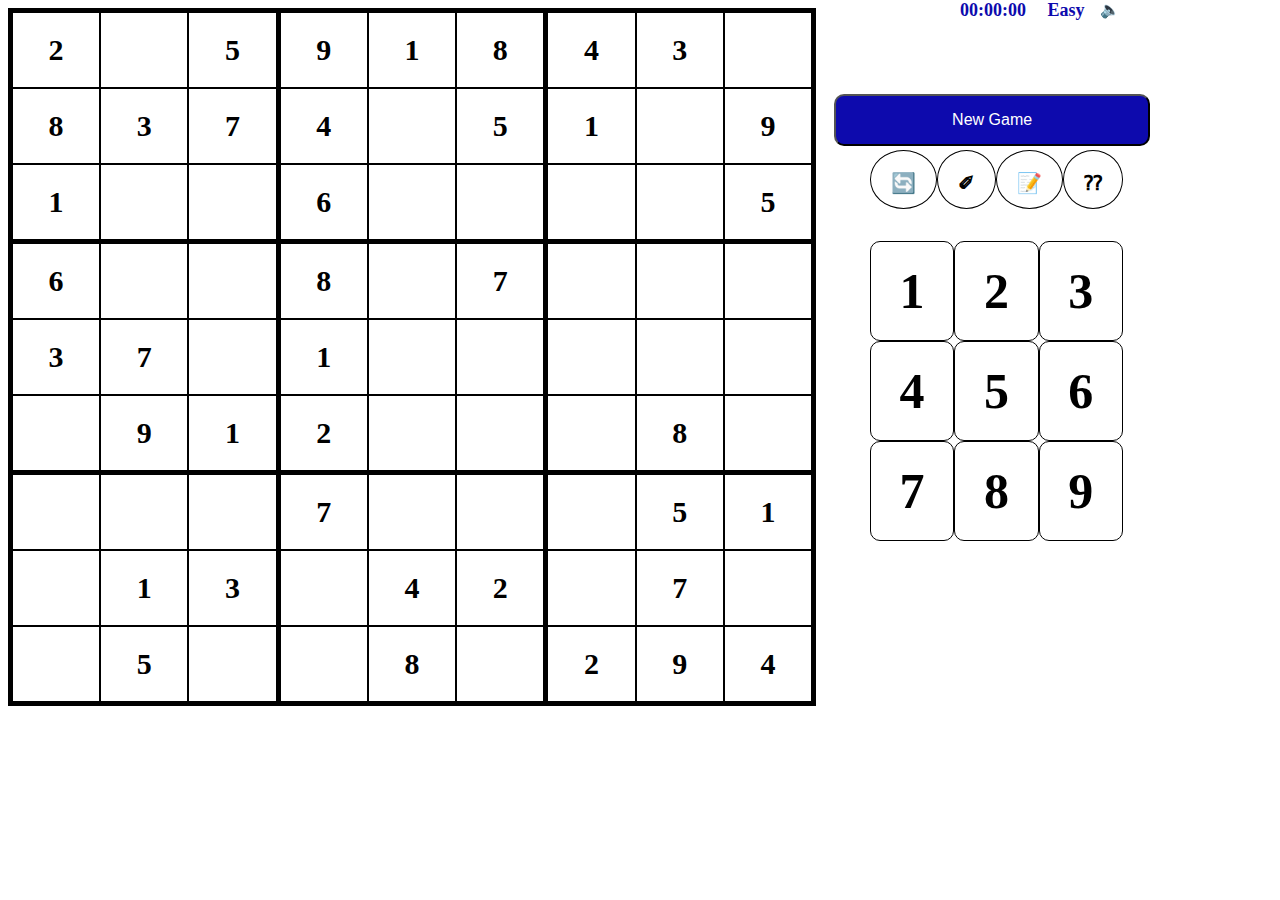
<file: index.html>
<!DOCTYPE html>
<html lang="en">
<head>
    <meta charset="UTF-8">
    <meta http-equiv="X-UA-Compatible" content="IE=edge">
    <meta name="viewport" content="width=device-width, initial-scale=1.0">
    <script src="./javascript/mainscript.js"></script>
    <link rel="stylesheet" href="./css/mainstyle.css" />
    <title>Sudoku</title>
<body onload ="startDisplay()">
    <div id="timerContainer" class="timer-container">
        <span id="timer" class="timer-item"></span>
        <span id="level" class="level-item"></span>
        <span id="speaker" class="speaker-item" onclick="toggleSpeaker()">🔈</span>
    </div>
    <div id="gmContainer" class="gmContainer">

    </div>
    <div id="inputContainer" class="input-container">
      <button id="newGame"  class="btn-new-gm" onclick="openMenu()">New Game</button>
      <div id="optionsContainer" class="options-container">
          <div id="undo" class="option-item" onclick="undoDigitPlacement()">&#128260;</div>
          <div id="erase" class="option-item" onclick="eraseDigit()">&#10000;</div>
          <div id="note" class="option-item" onclick="toggleNotes()" style="border: solid black 1px">&#128221;</div>
          <div id="hint" class="option-item" onclick="help()">&#8263;</div>
      </div>
      <div id="NumbersContainer" class="num-container">
          <div id="One" class="num-item" onclick="getDigitPressed(1)">1</div>
          <div id="Two" class="num-item" onclick="getDigitPressed(2)">2</div>
          <div id="Three" class="num-item" onclick="getDigitPressed(3)">3</div>
          <div id="Four" class="num-item" onclick="getDigitPressed(4)">4</div>
          <div id="Five" class="num-item" onclick="getDigitPressed(5)">5</div>
          <div id="Six" class="num-item" onclick="getDigitPressed(6)">6</div>
          <div id="Seven" class="num-item" onclick="getDigitPressed(7)">7</div>
          <div id="Eight" class="num-item" onclick="getDigitPressed(8)">8</div>
          <div id="Nine" class="num-item" onclick="getDigitPressed(9)">9</div>
      </div>
    </div>
</body>
</html>
</file>
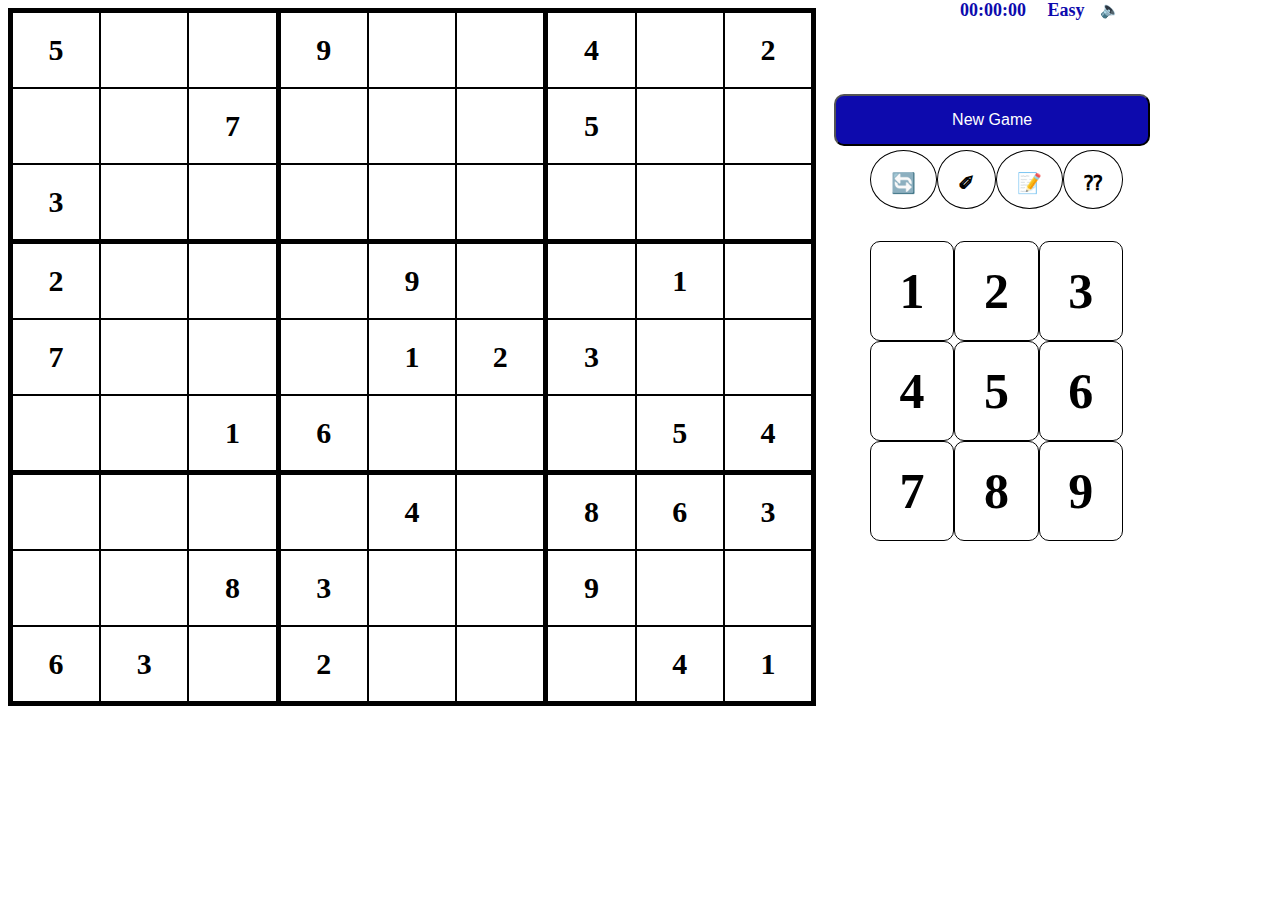
<file: sudoku/index.html>
<!DOCTYPE html>
<html lang="en">
<head>
    <meta charset="UTF-8">
    <meta http-equiv="X-UA-Compatible" content="IE=edge">
    <meta name="viewport" content="width=device-width, initial-scale=1.0">
    <script src="/javascript/mainscript.js"></script>
    <link rel="stylesheet" href="/css/mainstyle.css" />
    <title>Sudoku</title>
<body onload ="startDisplay()">
    <div id="timerContainer" class="timer-container">
        <span id="timer" class="timer-item"></span>
        <span id="level" class="level-item"></span>
        <span id="speaker" class="speaker-item" onclick="toggleSpeaker()">🔈</span>
    </div>
    <div id="gmContainer" class="gmContainer">

    </div>
    <div id="inputContainer" class="input-container">
      <button id="newGame"  class="btn-new-gm" onclick="openMenu()">New Game</button>
      <div id="optionsContainer" class="options-container">
          <div id="undo" class="option-item" onclick="undoDigitPlacement()">&#128260;</div>
          <div id="erase" class="option-item" onclick="eraseDigit()">&#10000;</div>
          <div id="note" class="option-item" onclick="toggleNotes()" style="border: solid black 1px">&#128221;</div>
          <div id="hint" class="option-item" onclick="help()">&#8263;</div>
      </div>
      <div id="NumbersContainer" class="num-container">
          <div id="One" class="num-item" onclick="getDigitPressed(1)">1</div>
          <div id="Two" class="num-item" onclick="getDigitPressed(2)">2</div>
          <div id="Three" class="num-item" onclick="getDigitPressed(3)">3</div>
          <div id="Four" class="num-item" onclick="getDigitPressed(4)">4</div>
          <div id="Five" class="num-item" onclick="getDigitPressed(5)">5</div>
          <div id="Six" class="num-item" onclick="getDigitPressed(6)">6</div>
          <div id="Seven" class="num-item" onclick="getDigitPressed(7)">7</div>
          <div id="Eight" class="num-item" onclick="getDigitPressed(8)">8</div>
          <div id="Nine" class="num-item" onclick="getDigitPressed(9)">9</div>
      </div>
    </div>
</body>
</html>
</file>
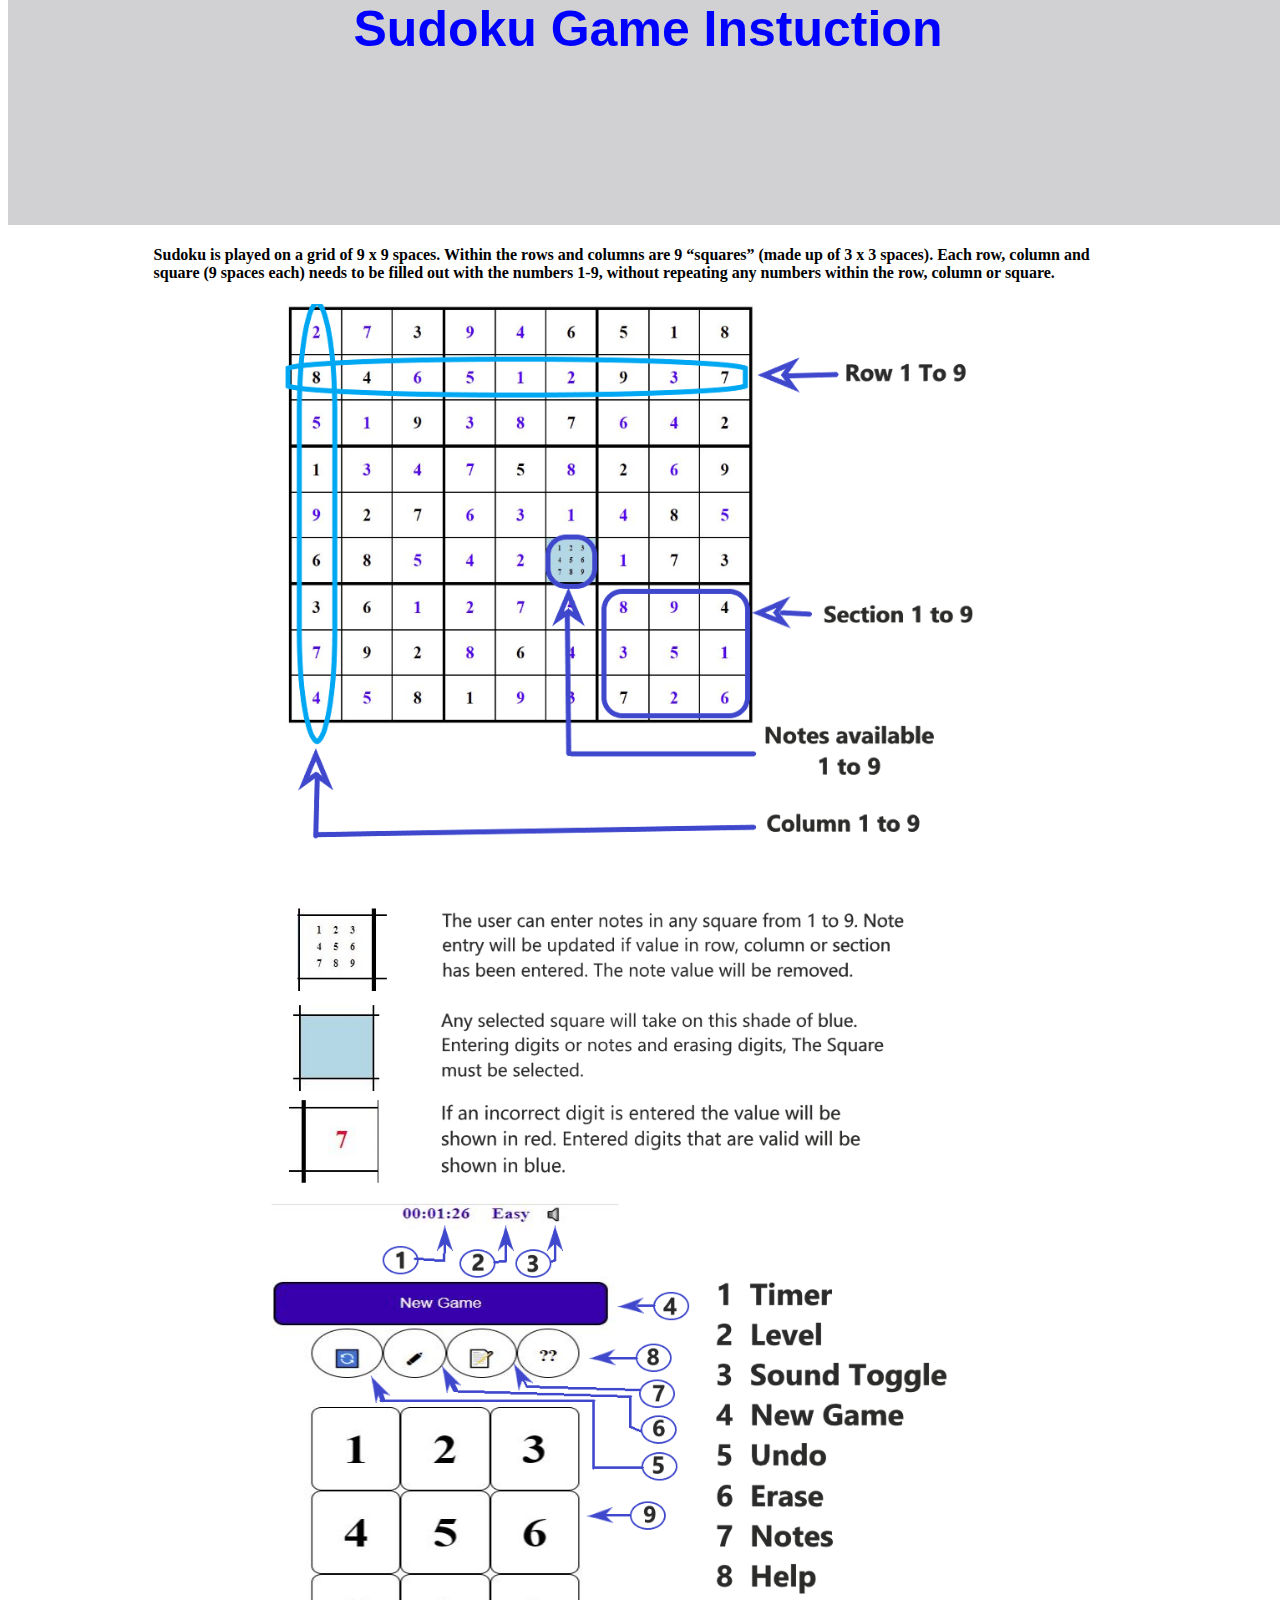
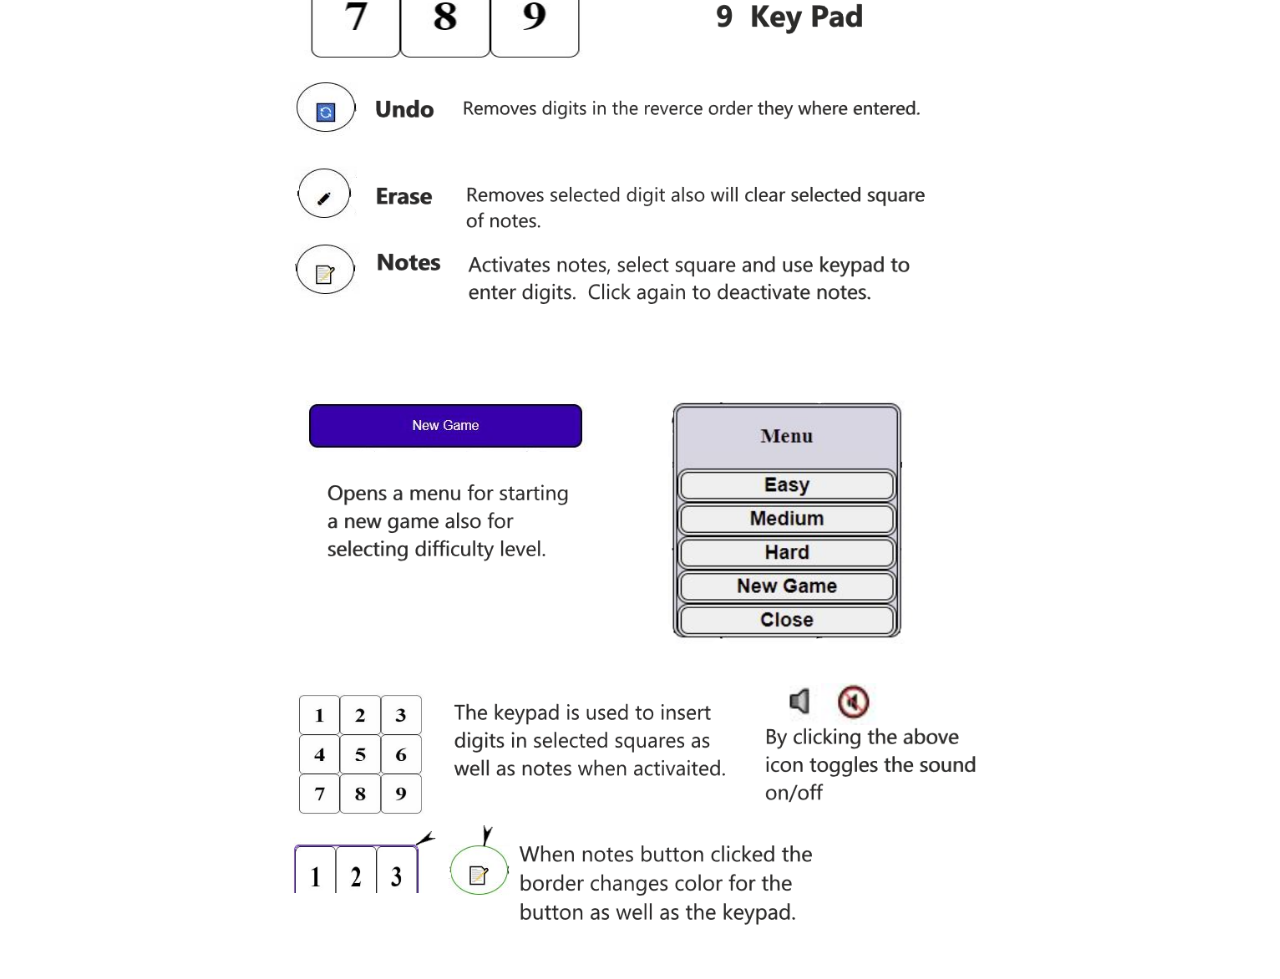
<file: help.html>
<!DOCTYPE html>
<html lang="en">
<head>
    <meta charset="UTF-8">
    <meta http-equiv="X-UA-Compatible" content="IE=edge">
    <meta name="viewport" content="width=device-width, initial-scale=1.0">
<style>
.banner{
    position: fixed;
    text-align: center;
    font-family: 'Segoe UI', Tahoma, Geneva, Verdana, sans-serif;
    font-size: 50px;
    color: blue;
    font-weight: bolder;
    width: 100%;
    height: 25%;
    background-color: #d1d1d4;
    top: -50px;
    z-index: 1;
}

.help-item{
    position: absolute;
    top: 25%;
    width: 75%;
    height: auto;
    left: 12%;
}

.img-item{
    position: relative;
    height: 50%;
    width: 75%;
    left: 12%;
}

</style>
    <title>Sudoku Help</title>
</head>
<body>
    <p class="banner">Sudoku Game Instuction</p>
    <div class="help-item">
        <p><h4>Sudoku is played on a grid of 9 x 9 spaces. Within the rows and columns are 9 “squares” (made up of 3 x 3 spaces). Each row, column and square (9 spaces each) needs to be filled out with the numbers 1-9, without repeating any numbers within the row, column or square. </h4></p>
    <img src="./Images/sudoku_instuctions_photo1.png" alt="Sudoku information" class="img-item" />
    <img src="./Images/sudoku_square_instuctions_photo4.png" alt="Sudoku Squares" class="img-item" />
    <img src="./Images/sudoku_KeyPad_instuction_photo2.png" alt="Sudoku Key pad" class="img-item" />
    <img src="./Images/sudoku_btnMenu_instuctions_photo3.png" alt="Sudoku btnmenu" class="img-item" />
    <img src="./Images/sudoku_btnNewGame_instuctions_photo5.png" alt="Sudoku New Game" class="img-item" />
    <img src="./Images/sudoku_Keypad_instuctions_photo6.png" alt="Sudoku Keypad" class="img-item" />
</body>
    </div>

</html>
</file>
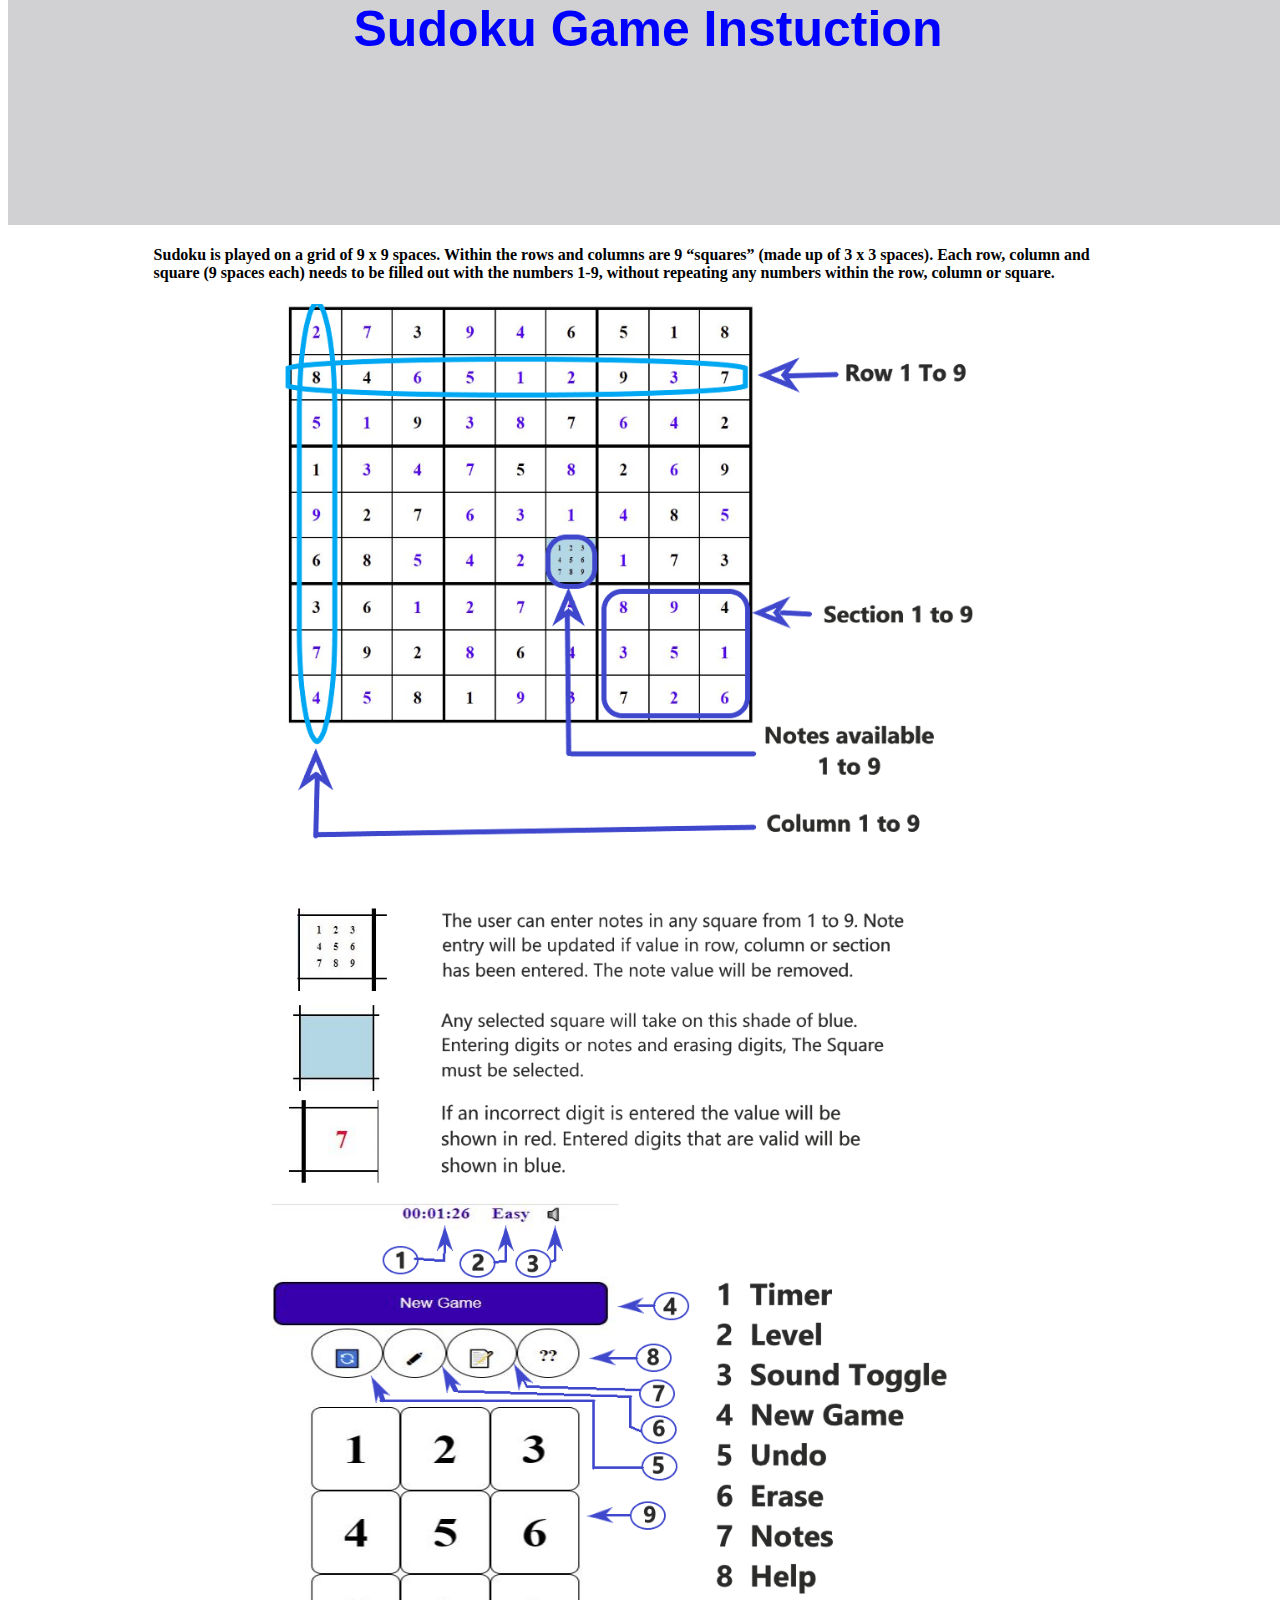
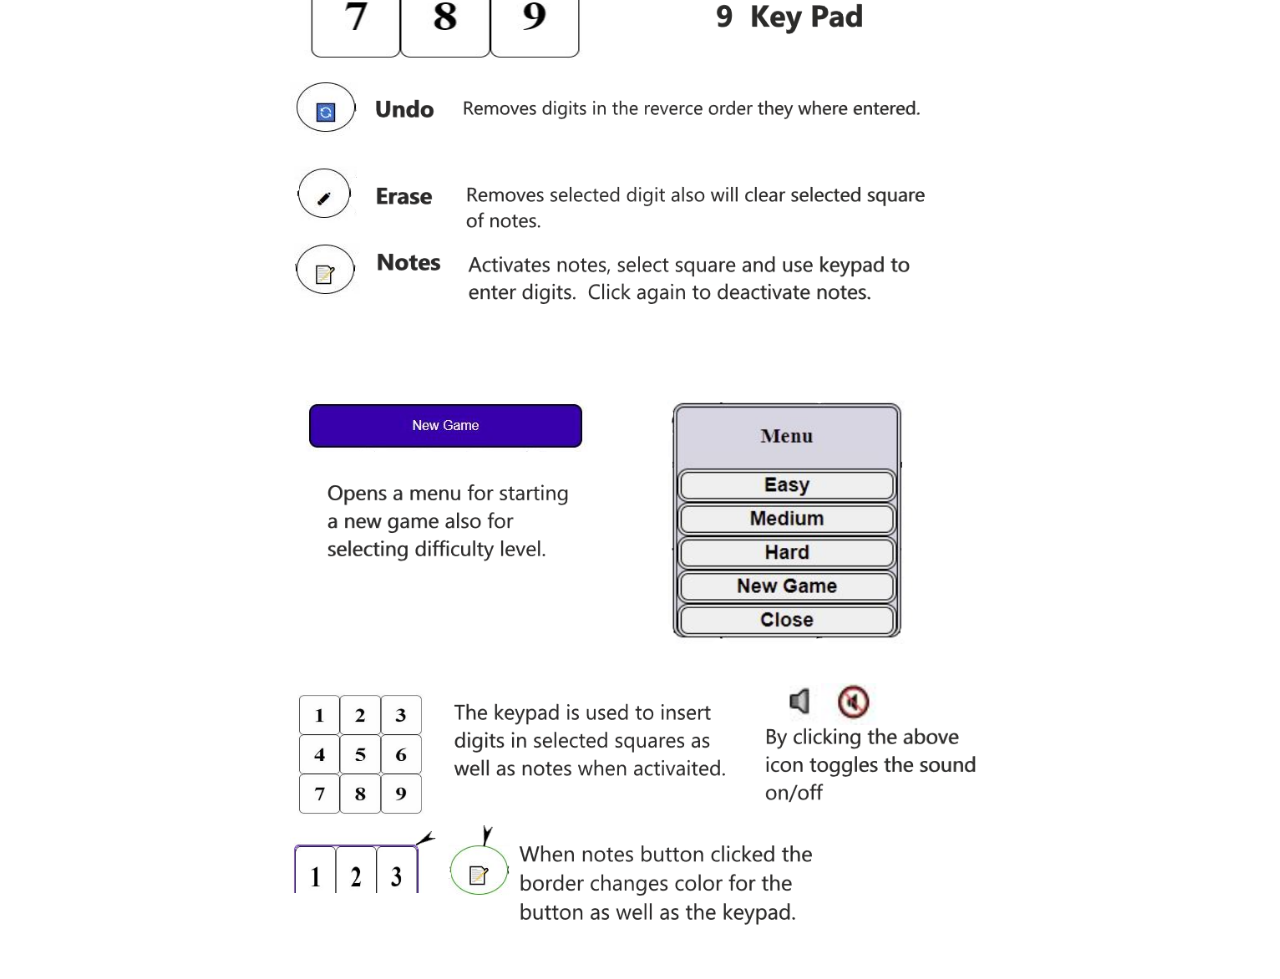
<file: sudoku/help.html>
<!DOCTYPE html>
<html lang="en">
<head>
    <meta charset="UTF-8">
    <meta http-equiv="X-UA-Compatible" content="IE=edge">
    <meta name="viewport" content="width=device-width, initial-scale=1.0">
<style>
.banner{
    position: fixed;
    text-align: center;
    font-family: 'Segoe UI', Tahoma, Geneva, Verdana, sans-serif;
    font-size: 50px;
    color: blue;
    font-weight: bolder;
    width: 100%;
    height: 25%;
    background-color: #d1d1d4;
    top: -50px;
    z-index: 1;
}

.help-item{
    position: absolute;
    top: 25%;
    width: 75%;
    height: auto;
    left: 12%;
}

.img-item{
    position: relative;
    height: 50%;
    width: 75%;
    left: 12%;
}

</style>
    <title>Sudoku Help</title>
</head>
<body>
    <p class="banner">Sudoku Game Instuction</p>
    <div class="help-item">
        <p><h4>Sudoku is played on a grid of 9 x 9 spaces. Within the rows and columns are 9 “squares” (made up of 3 x 3 spaces). Each row, column and square (9 spaces each) needs to be filled out with the numbers 1-9, without repeating any numbers within the row, column or square. </h4></p>
    <img src="/Images/sudoku_instuctions_photo1.png" alt="Sudoku information" class="img-item" />
    <img src="/Images/sudoku_square_instuctions_photo4.png" alt="Sudoku Squares" class="img-item" />
    <img src="/Images/sudoku_KeyPad_instuction_photo2.png" alt="Sudoku Key pad" class="img-item" />
    <img src="/Images/sudoku_btnMenu_instuctions_photo3.png" alt="Sudoku btnmenu" class="img-item" />
    <img src="/Images/sudoku_btnNewGame_instuctions_photo5.png" alt="Sudoku New Game" class="img-item" />
    <img src="/Images/sudoku_Keypad_instuctions_photo6.png" alt="Sudoku Keypad" class="img-item" />
</body>
    </div>

</html>
</file>
<file: css/mainstyle.css>
root{
 
}
body{

}

.gmContainer{
    display: grid;
    grid-template-columns: auto auto auto auto auto auto auto auto auto ;
    grid-template-rows: auto auto auto auto auto auto auto auto auto ;
    position: relative;
    height: auto;
    width: 800px;
    border: solid black 4px;
}

.grid-item{
  position: relative;
  padding: 20px;
  font-size: 30px;
  font-weight: bolder;
  text-align: center;  
  border: solid black 1px;
  cursor: pointer;
}

.grid-item:hover{
 background: lightblue;
}

.grid-item-Side{
  border-right:solid black 4px;
}

.grid-item-bottom{
  border-bottom: solid black 4px;
}
.grid-item-bottom-Side{
  border-right:solid black 4px;
  border-bottom: solid black 4px;
}

.input-container{
 display: flex;
 flex-direction: column;
 justify-content: space-between;
 height: 100px;
 position: absolute;
 top: 10%;
 left: 65%;

}

.options-container{
  display: flex;
  position: relative;    
  left:15%;
}

.option-item{
  padding: 20px;
  font-size: 20px;
  font-weight: bolder;
  text-align: center;  
  border: solid black 1px;
  border-radius: 60%;
  height: 25%;
  width: 25%;
  cursor: pointer;
}
.option-item:hover{
  background: lightgreen;
}
.option-item:active{
  background: lightgreen;
  color: rgb(247, 247, 26);
  box-shadow: 0 2px rgb(139, 245, 19);
  transform: translateY(4px);
}


.btn-new-gm{
  background-color: #0d0aad; /* Green */
  border-bottom-left-radius: 10px;
  border-bottom-right-radius: 10px;
  border-top-left-radius: 10px;
  border-top-right-radius: 10px;
  color: white;
  padding: 15px 32px;
  text-align: center;
  text-decoration: none;
  display: inline-block;
  font-size: 16px;
  margin: 4px 2px;
  width:125%;
  cursor:pointer;
}
.btn-new-gm:hover{
  background: #6a699e;
}
.btn-new-gm:active{
  color: #dbd250;
  box-shadow: 0 5px #d1d1d4;
  transform: translateY(4px);
}
.num-container{
  display: grid;
    grid-template-columns: auto auto auto;
    grid-template-rows: auto auto auto ;
    height: auto;
    width: 100%;
    position: relative;    
    left: 15%;
    top:25%;
    
    border-bottom-left-radius: 10px;
    border-bottom-right-radius: 10px;
    border-top-left-radius: 10px;
    border-top-right-radius: 10px;
}

.num-item{
  padding: 20px;
  font-size: 50px;
  font-weight: bolder;
  text-align: center;  
  border: solid black 1px;
  border-bottom-left-radius: 10px;
  border-bottom-right-radius: 10px;
  border-top-left-radius: 10px;
  border-top-right-radius: 10px;
  width: auto;
  cursor: pointer;
}
.num-item:hover{
  background: lightgreen;
}
.num-item:active{
  background: lightgreen;
  color: rgb(247, 247, 26);
  box-shadow: 0 2px rgb(139, 245, 19);
  transform: translateY(4px);
}

.note-item{
  /**/position: absolute;
  font-size: 12px;
  font-weight:bolder;
}
.note-item-one{top: 10px;left: 20px;}
.note-item-two{top: 10px;left: 40px;}
.note-item-three{top:10px;left:60px;}
.note-item-four{top: 30px;left:20px;}
.note-item-five{top:30px;left:40px;}
.note-item-six{top:30px;left:60px;}
.note-item-seven{top:50px;left: 20px;}
.note-item-eight{top:50px;left:40px;}
.note-item-nine{top: 50px;left:60px;}

.game-menu{
  display: flex;
  flex-direction: column;
  justify-content: space-around;
  position: absolute;
  top: 25%;
  left: 50%;
  width: 25%;
  height: 30%;
  background: #d6d6e2;
  border: double black 4px;
  border-bottom-left-radius: 10px;
  border-bottom-right-radius: 10px;
  border-top-left-radius: 10px;
  border-top-right-radius: 10px;
  z-index: 1;
}

.menu-btn-item{
 font-size: large;
 font-weight: bolder;
 color:black;
 border: double black 4px;
  border-bottom-left-radius: 10px;
  border-bottom-right-radius: 10px;
  border-top-left-radius: 10px;
  border-top-right-radius: 10px;
  cursor: pointer;
} 
.menu-btn-item:hover{
  background: #0d0aad;
  color: #dbd250;
}
.menu-lable{  
  font-size: larger;
  font-weight: bolder;
  text-align: center;  
}

.menu-btn-easy{}
.menu-btn-medium{}
.menu-btn-hard{}
.menu-btn-new-game{}
.menu-btn-Close{}

.timer-container{
position:absolute;
top: 0px;
left: 75%;
height: 20px;
width: 35px
}
.timer-item{
font-size: large;
font-weight: bolder;
color: #0d0aad;
}

.level-item{
position:absolute;
top: 0px;
left: 250%;
font-size: large;
font-weight: bolder;
color: #0d0aad;
}

.speaker-item{
position:absolute;
top: 0px;
left: 400%;
cursor: pointer;
}

.win-display{
  position: absolute;
  top: 0px;
  left: 0px;
  height: 100%;
  width: 100%;
  background: rgb(33, 10, 160);
  background-image: linear-gradient(to bottom right, rgb(33, 10, 160), rgb(111, 143, 170));
  z-index: 1;
}

.banner{
  position: absolute;
  top: 15%;
  left: 25%;
  font-family: 'Brush Script MT', cursive;
  font-size: 700%;
  font-weight: bolder;
  color: rgb(241, 219, 14);
}

.time-completed{
  position: absolute;
  top: 50%;
  left: 40%;
  font-size: 20px;
  font-weight: bolder;
  color: white;
}

.errors{
  position: absolute;
  top: 53%;
  left: 40%;
  font-size: 20px;
  font-weight: bolder;
  color: white;
}

.scores-item{
display: flex;
flex-direction: column;
position: absolute;
top:60%;
left: 28%;
width: 47%;
font-size: 15px;
font-weight: bolder;
/*background:  linear-gradient(to bottom right, rgb(111, 143, 170), rgb(33, 10, 160));*/
color: white;
z-index: 1;
}

.btnclearscores-item{
  position: absolute;
  top: 0%;
  left: 83%;
  width: 15%;
  height: 5%;
  background: #0d0aad;
  font-weight: bold;
  border-bottom-left-radius: 10px;
  border-bottom-right-radius: 10px;
  border-top-left-radius: 10px;
  border-top-right-radius: 10px;
  cursor: pointer;
}
.btnclearscores-item:hover{
  background: #636294;
  color: #dbd250;
}
.btnclearscores-item:active{
  border: double #dbd250 2px;
}

.help-item{
  position: absolute;
  top: 5%;
  left: 20%;
  width: 100%;
  height: auto;
  background: #d1d1d4;
  z-index: 1;
}
.help-item-frame{
  width: 800px;
  height: 600px;
  scroll-behavior: none;
}
.help-item-btn{
  position: relative;
  left: 23%;
  background-color: #0d0aad; /* Green */
  border-bottom-left-radius: 10px;
  border-bottom-right-radius: 10px;
  border-top-left-radius: 10px;
  border-top-right-radius: 10px;
  color: white;
  padding: 15px 32px;
  text-align: center;
  text-decoration: none;
  display: inline-block;
  font-size: 16px;
  margin: 4px 2px;
  width:50%;
  cursor:pointer;
}
</file>
